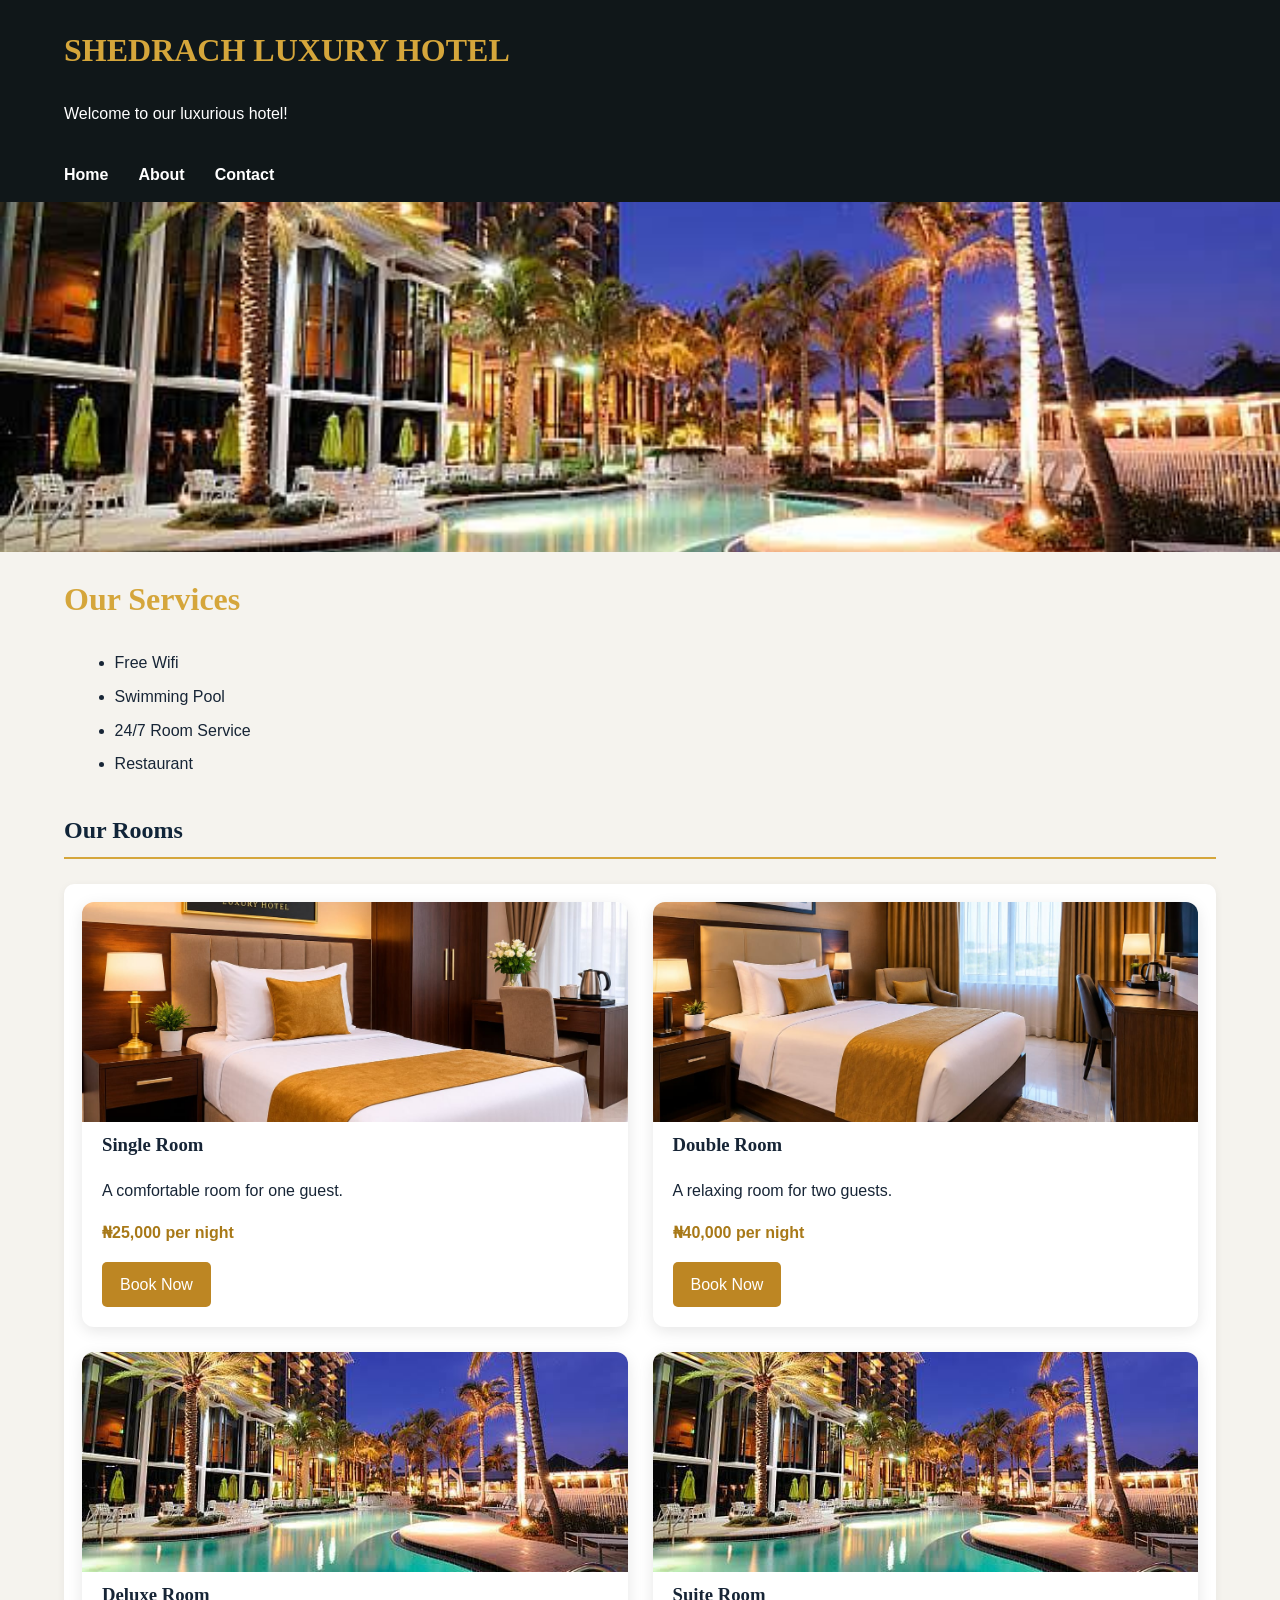
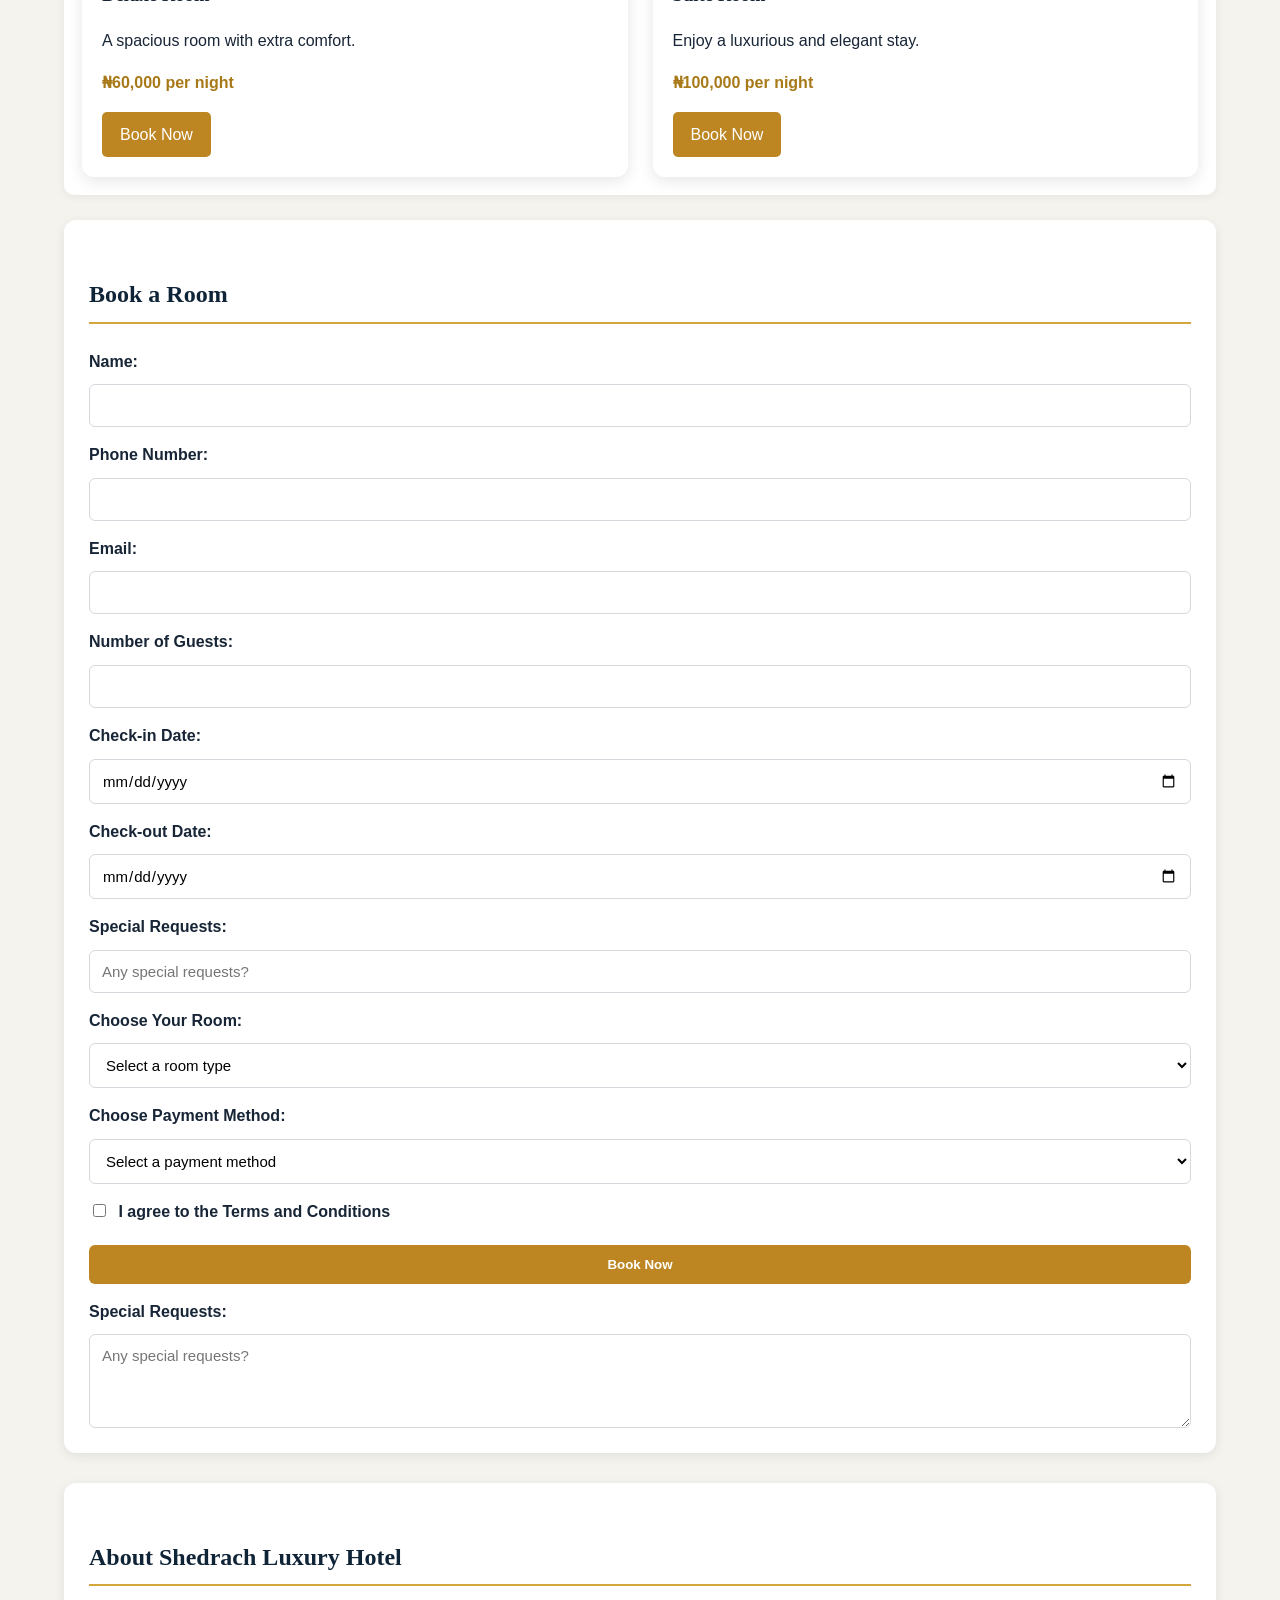
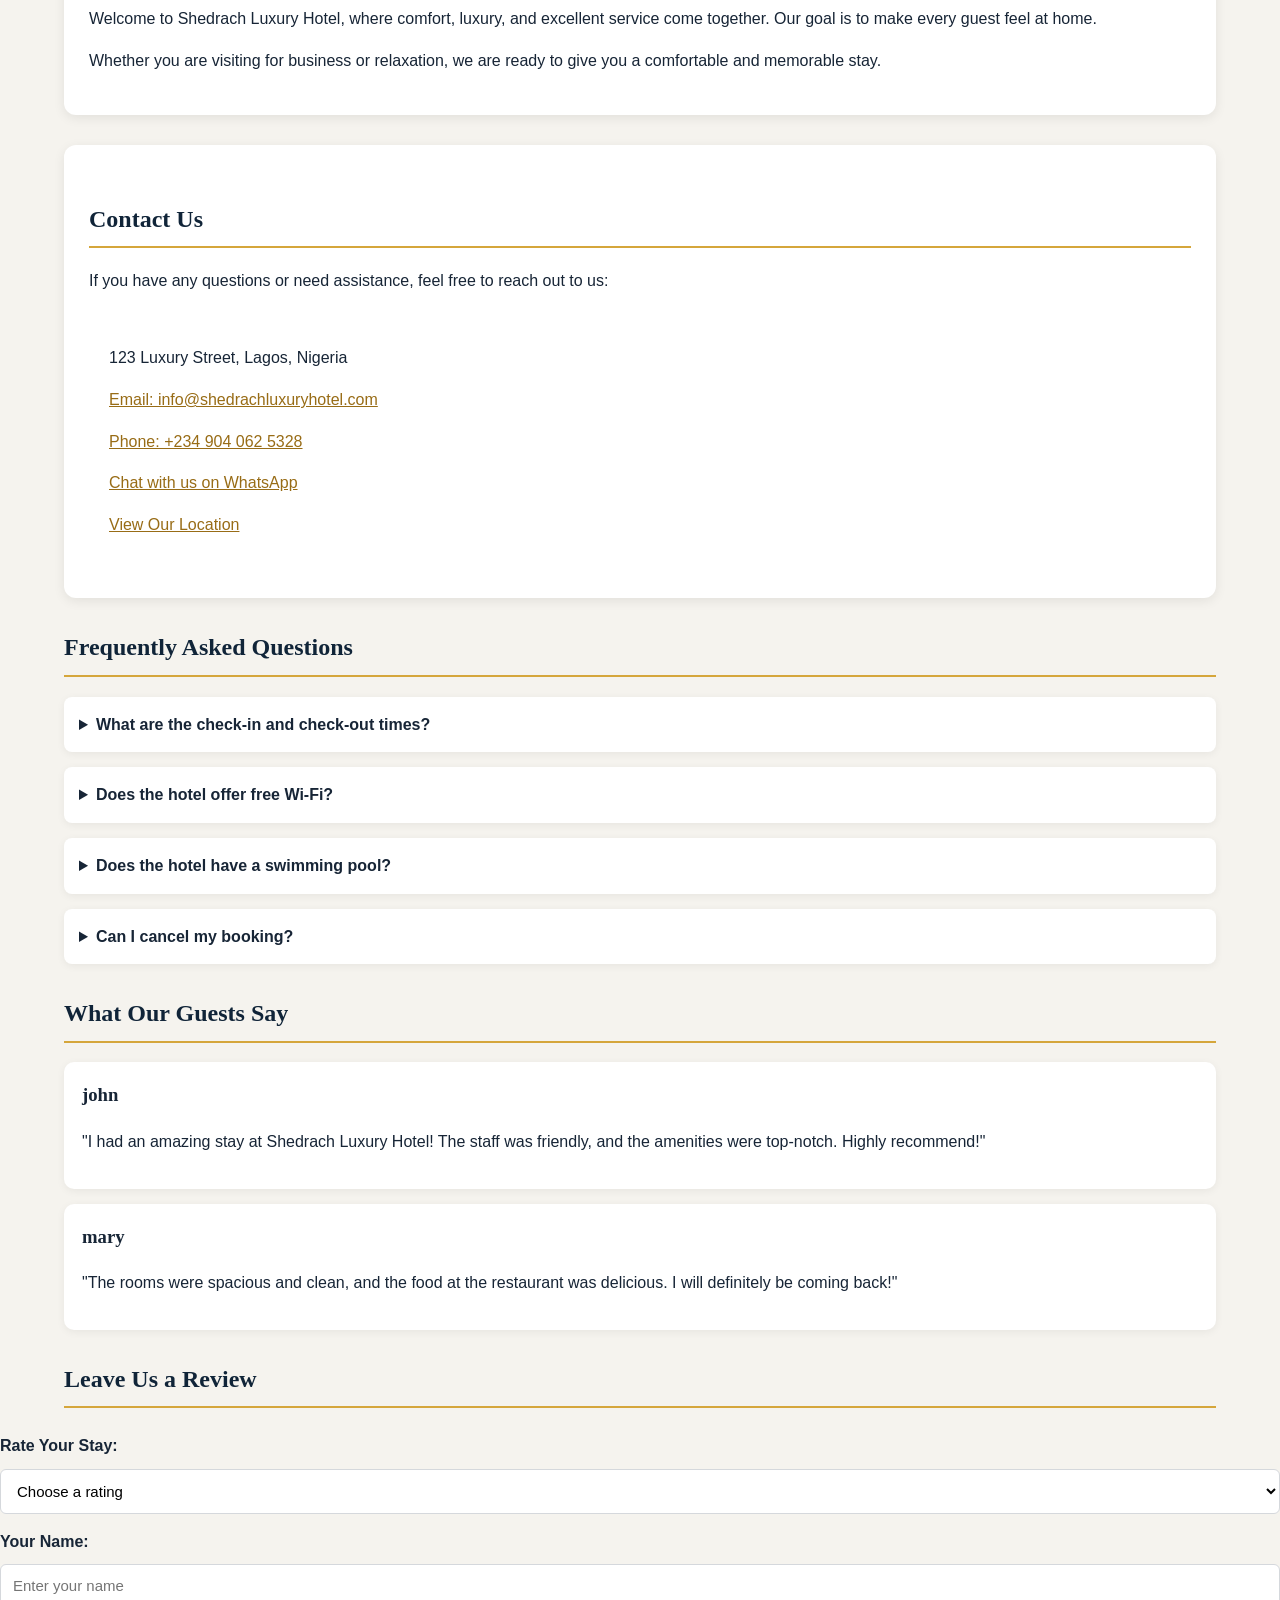
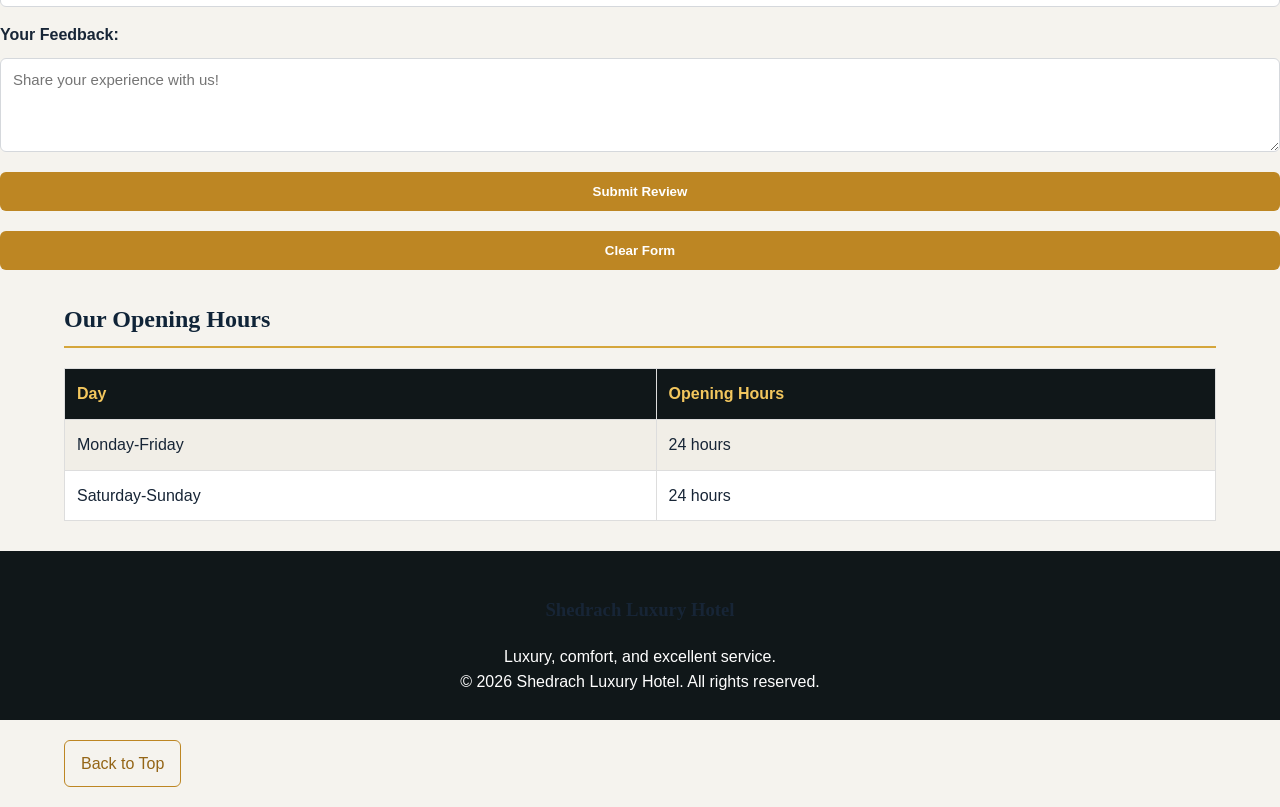
<file: index.html>
<!DOCTYPE html>
<html lang="en">
<head>
    <title>Shedrach Luxury Hotel</title>
    <link rel="stylesheet" href="styles.css">
</head>
<body>
    <h1 id="top">SHEDRACH LUXURY HOTEL</h1>
    <p>Welcome to our luxurious hotel!</p>
    <nav>
        <a href="#top">Home</a>
        <a href="#about">About</a>
        <a href="#contact">Contact</a>
    </nav>
    <img src="picture.jpeg" alt="picture" width="250" height="300"> 
    <h1>Our Services</h1>
    <ul>
        <li>Free Wifi</li>
        <li>Swimming Pool</li>
        <li>24/7 Room Service</li>
        <li>Restaurant</li>
    </ul>
    <h2>Our Rooms</h2>

<div class="rooms-container">

    <div class="room-card">
        <img src="single.jpeg" alt="Single Room">
        <h3>Single Room</h3>
        <p>A comfortable room for one guest.</p>
        <p class="price">₦25,000 per night</p>
        <a href="#top">Book Now</a>
    </div>

    <div class="room-card">
        <img src="double.jpeg" alt="Double Room">
        <h3>Double Room</h3>
        <p>A relaxing room for two guests.</p>
        <p class="price">₦40,000 per night</p>
        <a href="#top">Book Now</a>
    </div>

    <div class="room-card">
        <img src="picture.jpeg" alt="Deluxe Room">
        <h3>Deluxe Room</h3>
        <p>A spacious room with extra comfort.</p>
        <p class="price">₦60,000 per night</p>
        <a href="#top">Book Now</a>
    </div>

    <div class="room-card">
        <img src="picture.jpeg" alt="Suite Room">
        <h3>Suite Room</h3>
        <p>Enjoy a luxurious and elegant stay.</p>
        <p class="price">₦100,000 per night</p>
        <a href="#top">Book Now</a>
    </div>

</div>
    <section>
        <h2>Book a Room</h2>
        <form onsubmit="return checkDates()">
            <label for="name">Name:</label>
            <input type="text" id="name" name="name" required>
            <label for="phone">Phone Number:</label>
            <input type="tel" id="phone" name="phone" maxlength="11" required>
            <label for="email">Email:</label>
            <input type="email" id="email" name="email" required>
            <label for="guests">Number of Guests:</label>
            <input type="number" id="guests" name="guests" min="1" max="10" required>
            <label for="checkin">Check-in Date:</label>
            <input type="date" id="checkin" name="checkin" min="2026-10-10" required>
            <label for="checkout">Check-out Date:</label>
            <input type="date" id="checkout" name="checkout" required>
            <label for="message">Special Requests:</label>
            <input type="text" id="message" name="message" placeholder="Any special requests?">
            <label for="room">Choose Your Room:</label>
            <select id="room" name="room" required>
                <option value="">Select a room type</option>
                <option value="single">Single Room</option>
                <option value="double">Double Room</option>
                <option value="deluxe">Deluxe Room</option>
                <option value="suite">Suite Room</option>
            </select>
            <label for="payment">Choose Payment Method:</label>
            <select id="payment" name="payment" required>
                <option value="">Select a payment method</option>
              <option value="credit">Credit Card</option>
                <option value="debit">Debit Card</option>
                <option value="cash">Cash</option>
            </select>
            <label for="Terms and Conditions">
                <input type="checkbox" id="terms" name="terms" required>
                I agree to the Terms and Conditions
            </label>
            <button type="submit">Book Now</button>
            <label for="requests">Special Requests:</label>
            <textarea id="requests" name="requests" rows="4" cols="50" placeholder="Any special requests?"></textarea>
        </form>
    </section>
    <section id="about">
    <h2>About Shedrach Luxury Hotel</h2>
 <p>
        Welcome to Shedrach Luxury Hotel, where comfort,
        luxury, and excellent service come together.
        Our goal is to make every guest feel at home.
    </p>
    <p>
        Whether you are visiting for business or relaxation,
        we are ready to give you a comfortable and memorable stay.
    </p>
</section>
    </section>

<section id="contact">
    <h2>Contact Us</h2>

    <p>If you have any questions or need assistance, feel free to reach out to us:</p>

    <address>
        <p>123 Luxury Street, Lagos, Nigeria</p>

        <p>
            <a href="mailto:info@shedrachluxuryhotel.com">
                Email: info@shedrachluxuryhotel.com
            </a>
        </p>

        <p>
            <a href="tel:+2349040625328">
                Phone: +234 904 062 5328
            </a>
        </p>

        <p>
            <a href="https://wa.me/2349040625328" target="_blank">
                Chat with us on WhatsApp
            </a>
        </p>

        <p>
            <a href="https://www.google.com/maps" target="_blank">
                View Our Location
            </a>
        </p>
    </address>
</section>
    <h2>Frequently Asked Questions</h2>

<details>
    <summary>What are the check-in and check-out times?</summary>
    <p>Check-in starts at 3:00 PM, and check-out is by 11:00 AM.</p>
</details>

<details>
    <summary>Does the hotel offer free Wi-Fi?</summary>
    <p>Yes, free Wi-Fi is available for our guests.</p>
</details>

<details>
    <summary>Does the hotel have a swimming pool?</summary>
    <p>Yes, guests can enjoy our swimming pool.</p>
</details>

<details>
    <summary>Can I cancel my booking?</summary>
    <p>Please contact our hotel team for information about booking cancellations.</p>
</details>
    <h2>What Our Guests Say</h2>
    <div>
        <h3>john</h3>
        <p>"I had an amazing stay at Shedrach Luxury Hotel! The staff was friendly, and the amenities were top-notch. Highly recommend!"</p>
    </div>
    <div>
        <h3>mary</h3>
        <p>"The rooms were spacious and clean, and the food at the restaurant was delicious. I will definitely be coming back!"</p>
    </div>
    <h2>Leave Us a Review</h2>

<form>
    <label for="guest-rating">Rate Your Stay:</label>
    <select id="guest-rating" name="guest-rating" required>
        <option value="">Choose a rating</option>
        <option value="5">5 - Excellent</option>
        <option value="4">4 - Good</option>
        <option value="3">3 - Average</option>
        <option value="2">2 - Poor</option>
        <option value="1">1 - Very Poor</option>
    </select>

    <label for="reviewer-name">Your Name:</label>
    <input
        type="text"
        id="reviewer-name"
        name="reviewer-name"
        placeholder="Enter your name"
        maxlength="50"
        required
    >

    <label for="feedback">Your Feedback:</label>
    <textarea
        id="feedback"
        name="feedback"
        rows="4"
        maxlength="300"
        placeholder="Share your experience with us!"
        required
    ></textarea>

    <button type="submit">Submit Review</button>
    <button type="reset">Clear Form</button>
</form>
    <h2>Our Opening Hours</h2>
    <table border="1">
            <tr>
                <th>Day</th>
                <th>Opening Hours</th>
            </tr>
            <tr>
                <td>Monday-Friday</td>
                <td>24 hours</td>
            </tr>
            <tr>
                <td>Saturday-Sunday</td>
                <td>24 hours</td>
            </tr>
    </table>
 <footer>
    <h3>Shedrach Luxury Hotel</h3>

    <p>Luxury, comfort, and excellent service.</p>

    <p>&copy; 2026 Shedrach Luxury Hotel. All rights reserved.</p>
</footer>
    <a href="#top">Back to Top</a>
    <script>
function checkDates() {
    const checkin = document.getElementById("checkin").value;
    const checkout = document.getElementById("checkout").value;

    if (!checkin || !checkout || checkout <= checkin) {
        alert("Please choose valid check-in and check-out dates.");
        return false;
    }

    alert("Thank you! Your booking details are ready.");
    return false;
}
</script>    
</body>
</html>
</file>
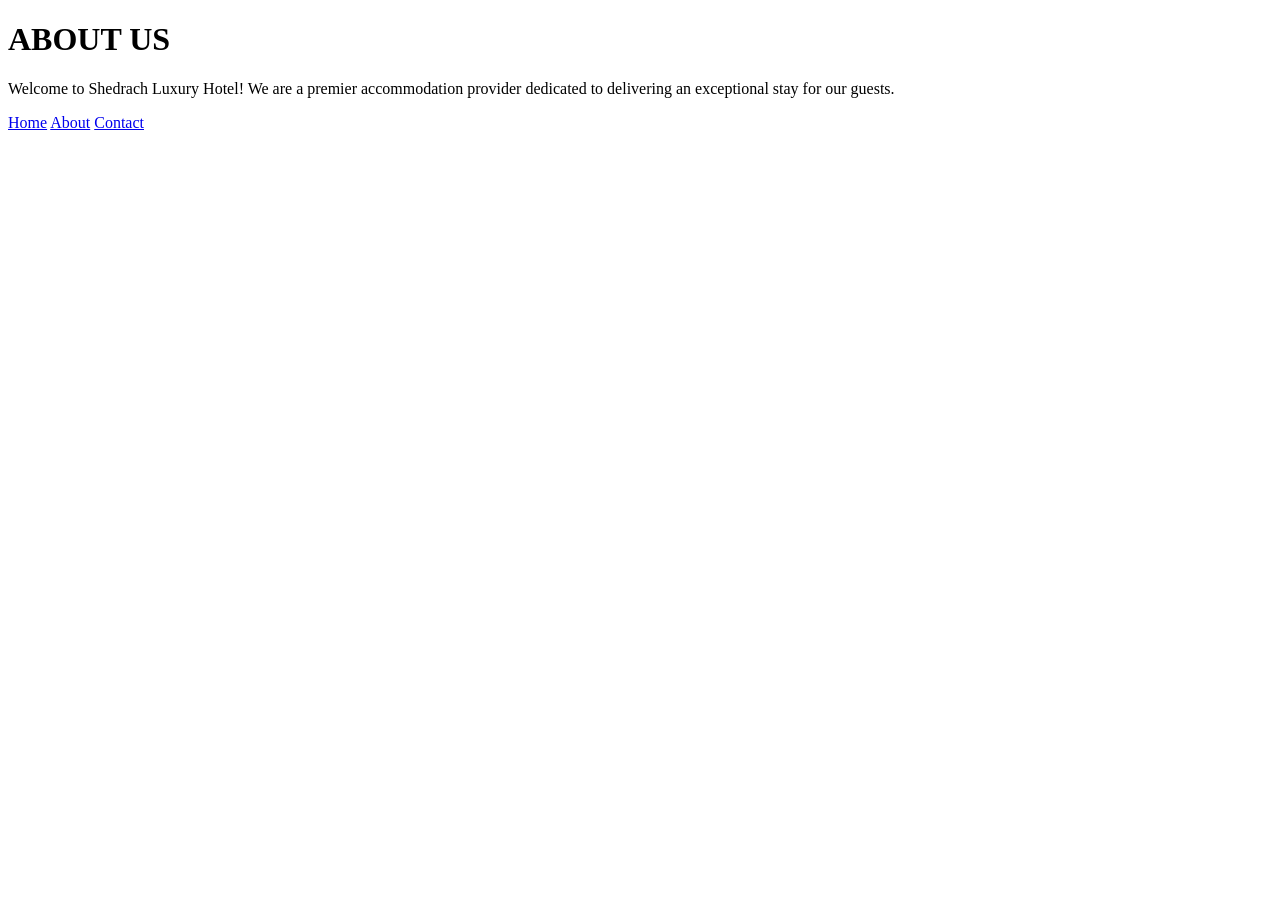
<file: About.html>
<!DOCTYPE html>
<html lang="en">
<head>
    
    <title>About Shedrach Luxury Hotel</title>
</head>
<body>
    <h1>ABOUT US</h1>
    <p>Welcome to Shedrach Luxury Hotel! We are a premier accommodation provider dedicated to delivering an exceptional stay for our guests.</p>
    <nav>
        <a href="Index.html">Home</a>
        <a href="About.html">About</a>
        <a href="Contact.html">Contact</a>
    </nav>
</body>
</html>
</file>
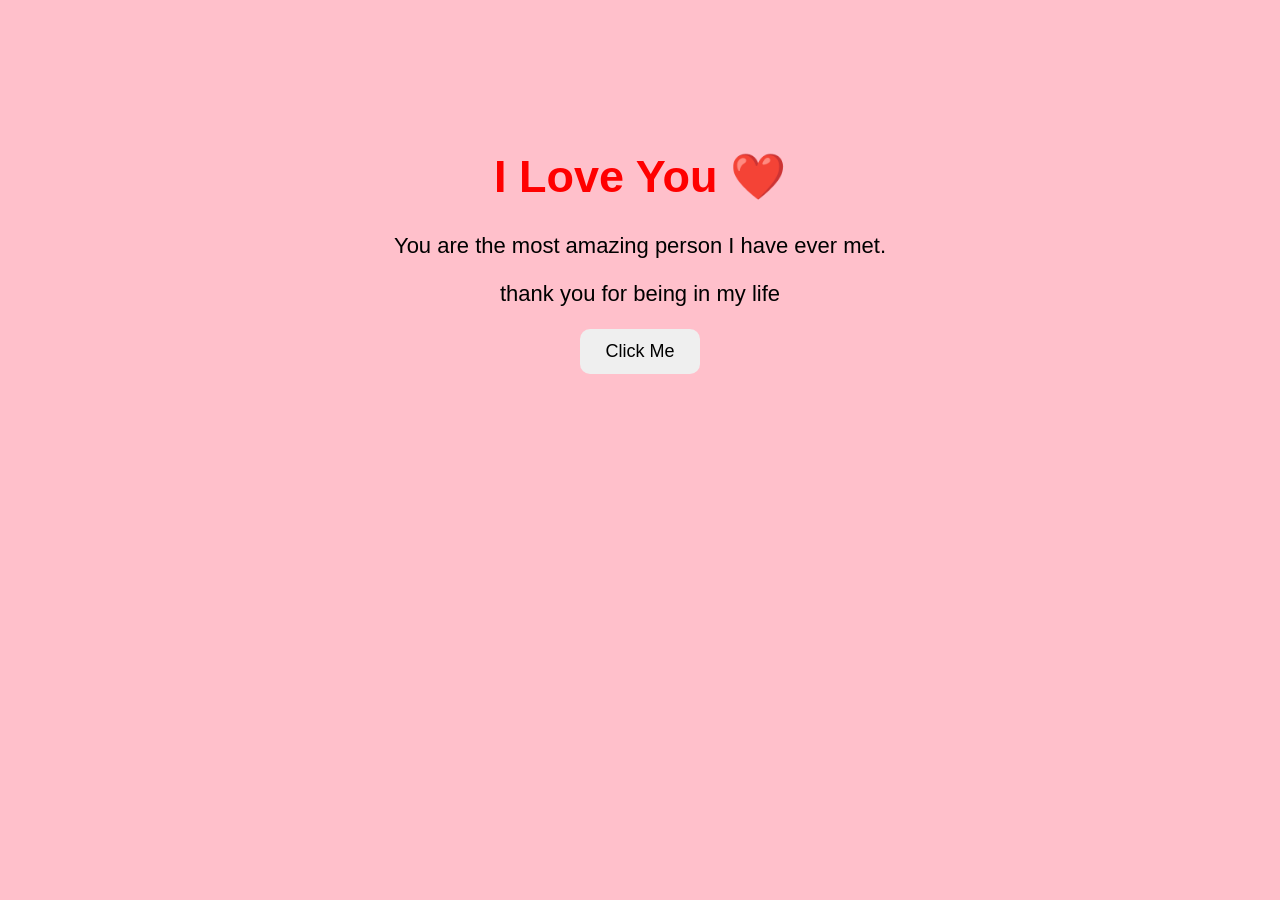
<file: love.html>
<!DOCTYPE html>
<html lang="en">
<head>
   <title>A Little Message For You ❤️</title>
   <style>
      body {text-align: center; font-family: Arial, sans-serif; background-color: pink; margin: 150px;}
      h1 {color: red; font-size: 45px;}
      p {font-size: 22px;}
      button {padding: 12px 25px; font-size: 18px; border:none; border-radius: 10px; cursor: pointer;}
   </style>
</head>
<body>
    <h1>I Love You ❤️</h1>
    <p>You are the most amazing person I have ever met.</p>
    <p>thank you for being in my life</p>
    <button onclick="alert('I love you more than words can express!❤️')">Click Me</button>
</body>
</html>
</file>
<file: styles.css>
/* GENERAL WEBSITE STYLING */
* {
    box-sizing: border-box;
}

html {
    scroll-behavior: smooth;
}

body {
    margin: 0;
    font-family: Arial, sans-serif;
    background-color: #f5f3ee;
    color: #172536;
    line-height: 1.6;
}

/* HEADINGS */
h1, h2, h3 {
    font-family: Georgia, serif;
}

h1 {
    color: #d5a63b;
}

h2 {
    color: #102438;
    border-bottom: 2px solid #d5a63b;
    padding-bottom: 8px;
    margin-top: 30px;
}

h3 {
    color: #172536;
}

/* HEADER AND NAVIGATION */
body > h1:first-child {
    background-color: #101719;
    color: #d5a63b;
    margin: 0;
    padding: 25px 5%;
}

body > p:first-of-type {
    background-color: #101719;
    color: white;
    margin: 0;
    padding: 0 5% 20px;
}

nav {
    background-color: #101719;
    padding: 15px 5%;
    display: flex;
    gap: 30px;
    flex-wrap: wrap;
}

nav a {
    color: white;
    text-decoration: none;
    font-weight: bold;
}

nav a:hover {
    color: #f3c75e;
}

/* MAIN HOTEL IMAGE */
body > img {
    width: 100%;
    height: 350px;
    object-fit: cover;
    display: block;
}

/* PAGE SPACING */
body > h1,
body > h2,
body > section,
body > div,
body > table,
body > address,
body > details {
    margin-left: 5%;
    margin-right: 5%;
}

body > ul,
body > ol {
    margin-left: 7%;
}

/* SERVICES AND ROOM LISTS */
ul, ol {
    padding-left: 25px;
}

li {
    padding: 4px 0;
}

/* BOOKING FORM */
section {
    background-color: white;
    padding: 25px;
    margin-top: 25px;
    margin-bottom: 30px;
    border-radius: 12px;
    box-shadow: 0 3px 12px rgba(0, 0, 0, 0.08);
}

form {
    display: flex;
    flex-direction: column;
    gap: 10px;
}

label {
    font-weight: bold;
    margin-top: 5px;
}

input,
select,
textarea {
    width: 100%;
    padding: 12px;
    border: 1px solid #d5d8dc;
    border-radius: 6px;
    font-family: Arial, sans-serif;
    font-size: 15px;
    background-color: #fff;
}

input:focus,
select:focus,
textarea:focus {
    outline: 2px solid #d5a63b;
    border-color: #d5a63b;
}

input[type="checkbox"] {
    width: auto;
    margin-right: 8px;
}

textarea {
    resize: vertical;
}

/* BUTTONS */
button {
    background-color: #bd8623;
    color: white;
    border: none;
    padding: 12px 20px;
    border-radius: 6px;
    font-weight: bold;
    cursor: pointer;
    margin-top: 10px;
}

button:hover {
    background-color: #946516;
}

/* CONTACT DETAILS */
address {
    background-color: white;
    padding: 20px;
    border-radius: 10px;
    font-style: normal;
}

address a {
    color: #986c16;
    overflow-wrap: anywhere;
}

address a:hover {
    color: #172536;
}

/* FAQ */
details {
    background-color: white;
    padding: 15px;
    margin-top: 12px;
    margin-bottom: 15px;
    border-radius: 8px;
    box-shadow: 0 2px 8px rgba(0, 0, 0, 0.06);
}

summary {
    cursor: pointer;
    font-weight: bold;
    color: #172536;
}

details p {
    padding-top: 10px;
}

/* GUEST REVIEWS */
body > div {
    background-color: white;
    padding: 18px;
    margin-top: 15px;
    margin-bottom: 15px;
    border-radius: 10px;
    box-shadow: 0 2px 8px rgba(0, 0, 0, 0.06);
}

body > div h3 {
    margin-top: 0;
}

/* OPENING HOURS TABLE */
table {
    width: 90%;
    border-collapse: collapse;
    background-color: white;
    margin-top: 20px;
    margin-bottom: 30px;
}

th {
    background-color: #101719;
    color: #f3c75e;
}

th, td {
    border: 1px solid #ddd;
    padding: 12px;
    text-align: left;
}

tr:nth-child(even) {
    background-color: #f1eee7;
}

/* BACK TO TOP LINK */
body > a[href="#top"] {
    display: inline-block;
    margin: 20px 5%;
    padding: 10px 16px;
    border: 1px solid #bd8623;
    border-radius: 6px;
    color: #946516;
    text-decoration: none;
}

body > a[href="#top"]:hover {
    background-color: #bd8623;
    color: white;
}

/* FOOTER */
footer {
    background-color: #101719;
    color: white;
    text-align: center;
    padding: 25px;
    margin-top: 30px;
}

footer p {
    margin: 0;
}

/* MOBILE PHONE RESPONSIVENESS */
@media (max-width: 600px) {
    body > h1:first-child {
        font-size: 25px;
        padding: 20px;
    }

    nav {
        gap: 15px;
        padding: 15px 20px;
    }

    body > img {
        height: 220px;
    }

    section {
        padding: 15px;
    }

    table {
        width: 90%;
        font-size: 14px;
    }

    th, td {
        padding: 8px;
    }
}
.rooms-container {
    display: grid;
    grid-template-columns: repeat(2, minmax(0, 1fr));
    gap: 25px;
    margin: 25px 5%;
}

.room-card {
    background: white;
    border-radius: 12px;
    overflow: hidden;
    padding-bottom: 20px;
    box-shadow: 0 4px 15px rgba(0, 0, 0, 0.1);
}

.room-card img {
    width: 100%;
    height: 220px;
    object-fit: cover;
}

.room-card h3,
.room-card p {
    margin-left: 20px;
    margin-right: 20px;
}

.room-card .price {
    color: #a87918;
    font-weight: bold;
}

.room-card a {
    display: inline-block;
    margin-left: 20px;
    padding: 10px 18px;
    background: #bd8623;
    color: white;
    text-decoration: none;
    border-radius: 5px;
}

.room-card a:hover {
    background: #946516;
}

@media (max-width: 600px) {
    .rooms-container {
        grid-template-columns: 1fr;
    }
}
</file>
